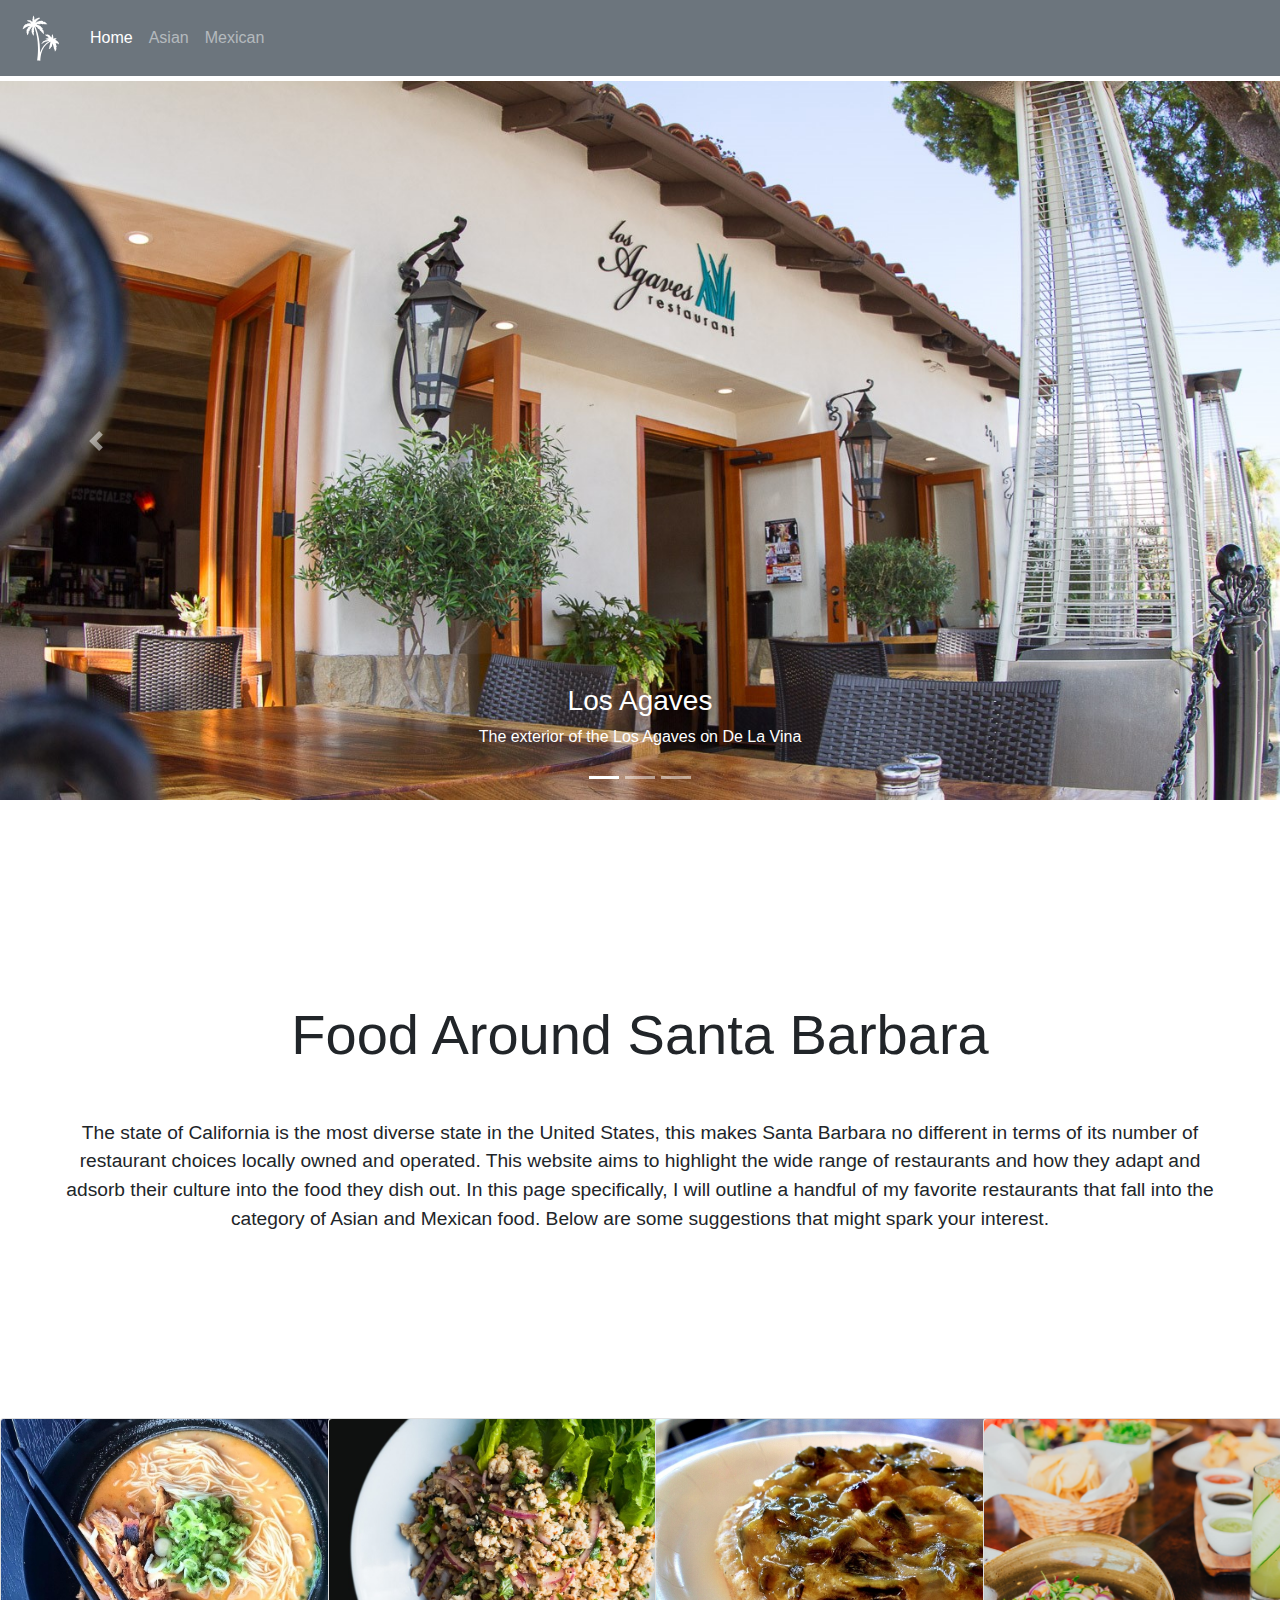
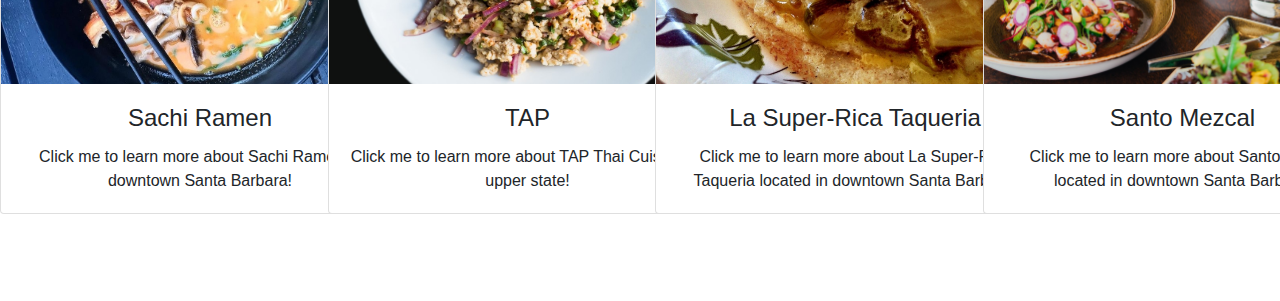
<file: index.html>
<!DOCTYPE html>
<html lang="en">
	<head>
		<meta charset="utf-8">
		<meta name="viewport" content="width=device-width, initial-scale=1">
		
		<link rel="stylesheet" href="https://cdnjs.cloudflare.com/ajax/libs/font-awesome/4.7.0/css/font-awesome.min.css">
		<link rel="stylesheet" href="https://stackpath.bootstrapcdn.com/bootstrap/4.3.1/css/bootstrap.min.css">
		<script src="https://cdnjs.cloudflare.com/ajax/libs/jquery/3.2.1/jquery.min.js"></script>
		<script src="https://cdn.jsdelivr.net/npm/popper.js@1.16.1/dist/umd/popper.min.js"></script>
		<script src="https://stackpath.bootstrapcdn.com/bootstrap/4.3.1/js/bootstrap.bundle.min.js"></script>

		<link rel="stylesheet" href="style.css">
		<script src="script.js"></script>
		
		<title>Food in Santa Barbara California | Home</title>
	</head>
	<body>
	<a id="toTop"></a> <!--Button to return to the top of the page-->
	
	<nav class="navbar navbar-expand-sm bg-secondary navbar-dark">
		<a class="navbar-brand" href="index.html">
			<img src="./home-images/logo/Logo.svg" alt="Logo" style="width:50px;">
		</a>
		<ul class="navbar-nav">
			<li class="nav-item active">
				<a class="nav-link" href="index.html">Home</a>
			</li>
			<li class="nav-item">
				<a class="nav-link" href="page1.html">Asian</a>
			</li>
			<li class="nav-item">
				<a class="nav-link" href="page2.html">Mexican</a>
			</li>
		</ul>
	</nav>
	
	<div id="homeC" class="carousel slide" data-ride="carousel">

		<ul class="carousel-indicators">
			<li data-target="#homeC" data-slide-to="0" class="active"></li>
			<li data-target="#homeC" data-slide-to="1"></li>
			<li data-target="#homeC" data-slide-to="2"></li>
		</ul>

		<div class="carousel-inner">
			<div class="carousel-item active">
				<img class="d-block mx-auto" src="./home-images/carousel/Los-Agaves-De-La-Vina.png" alt="Los Agaves De La Vina">
				<div class="carousel-caption">
					<h3>Los Agaves</h3>
					<p>The exterior of the Los Agaves on De La Vina</p>
				</div>   
			</div>
			<div class="carousel-item">
				<img class="d-block mx-auto" src="./home-images/carousel/Secret-Bao-C.png" alt="Secret Bao">
				<div class="carousel-caption">
					<h3>Secret Bao</h3>
					<p>Kitchen and staff just before opening up</p>
				</div>   
			</div>
			<div class="carousel-item">
				<img class="d-block mx-auto" src="./home-images/carousel/La-Super-Rica-Taqueria-Exterior.png" alt="La Super-Rica Taqueria">
				<div class="carousel-caption">
					<h3>La Super-Rica Taqueria</h3>
					<p>The exterior of La Super-Rica Taqueria</p>
				</div>   
			</div>
		</div>

		<a class="carousel-control-prev" href="#homeC" data-slide="prev">
			<span class="carousel-control-prev-icon"></span>
		</a>
		<a class="carousel-control-next" href="#homeC" data-slide="next">
			<span class="carousel-control-next-icon"></span>
		</a>
	</div>
	
	<br><br><br><br>
	<h1 class="heading" class="underline-small">Food Around Santa Barbara</h1>
	<p class="text">
		The state of California is the most diverse state in the United States, this makes Santa Barbara no different in terms of its number of restaurant choices locally owned and operated. This website aims to highlight the wide range of restaurants and how they adapt and adsorb their culture into the food they dish out. In this page specifically, I will outline a handful of my favorite restaurants that fall into the category of Asian and Mexican food. Below are some suggestions that might spark your interest. 
	</p>
	<br><br><br><br><br><br><br>
	
	<div class="row my-flex-card">
		<div class="col-lg-3 col-sm-6">
			<div class="card text-center" style="width:400px">
				<a class="card-block stretched-link text-decoration-none" href="page1.html#row3"></a>
					<img class="card-img-top" src="./home-images/cards/Sachi-Card.jpg" alt="Sachi Ramen in Downtown Santa Barbara" style="width:100%">
					<div class="card-body">
						<h4 class="card-title">Sachi Ramen</h4>
						<p class="card-text">Click me to learn more about Sachi Ramen in downtown Santa Barbara!</p>
					</div>
				</a>
			</div>
		</div>
		<div class="col-lg-3 col-sm-6">
			<div class="card text-center" style="width:400px">
				<a class="card-block stretched-link text-decoration-none" href="page1.html#row5"></a>
					<img class="card-img-top" src="./home-images/cards/TAP-Card.jpg" alt="TAP Thai Cuisine" style="width:100%">
					<div class="card-body">
						<h4 class="card-title">TAP</h4>
						<p class="card-text">Click me to learn more about TAP Thai Cuisine on upper state!</p>
					</div>
				</a>
			</div>
		</div>
		<div class="col-lg-3 col-sm-6">
			<div class="card text-center" style="width:400px">
				<a class="card-block stretched-link text-decoration-none" href="page2.html#row3"></a>
					<img class="card-img-top" src="./home-images/cards/Super-Card.jpg" alt="Image" style="width:100%">
					<div class="card-body">
						<h4 class="card-title">La Super-Rica Taqueria</h4>
						<p class="card-text">Click me to learn more about La Super-Rica Taqueria located in downtown Santa Barbara!</p>
					</div>
				</a>
			</div>
		</div>
		<div class="col-lg-3 col-sm-6">
			<div class="card text-center" style="width:400px">
				<a class="card-block stretched-link text-decoration-none" href="page2.html#row6"></a>
					<img class="card-img-top" src="./home-images/cards/SantoM-Card.jpg" alt="Image" style="width:100%">
					<div class="card-body">
						<h4 class="card-title">Santo Mezcal</h4>
						<p class="card-text">Click me to learn more about Santo Mezcal located in downtown Santa Barbara!</p>
					</div>
				</a>
			</div>
		</div>
	</div>
	<br><br><br>
	</body>
</html>
</file>
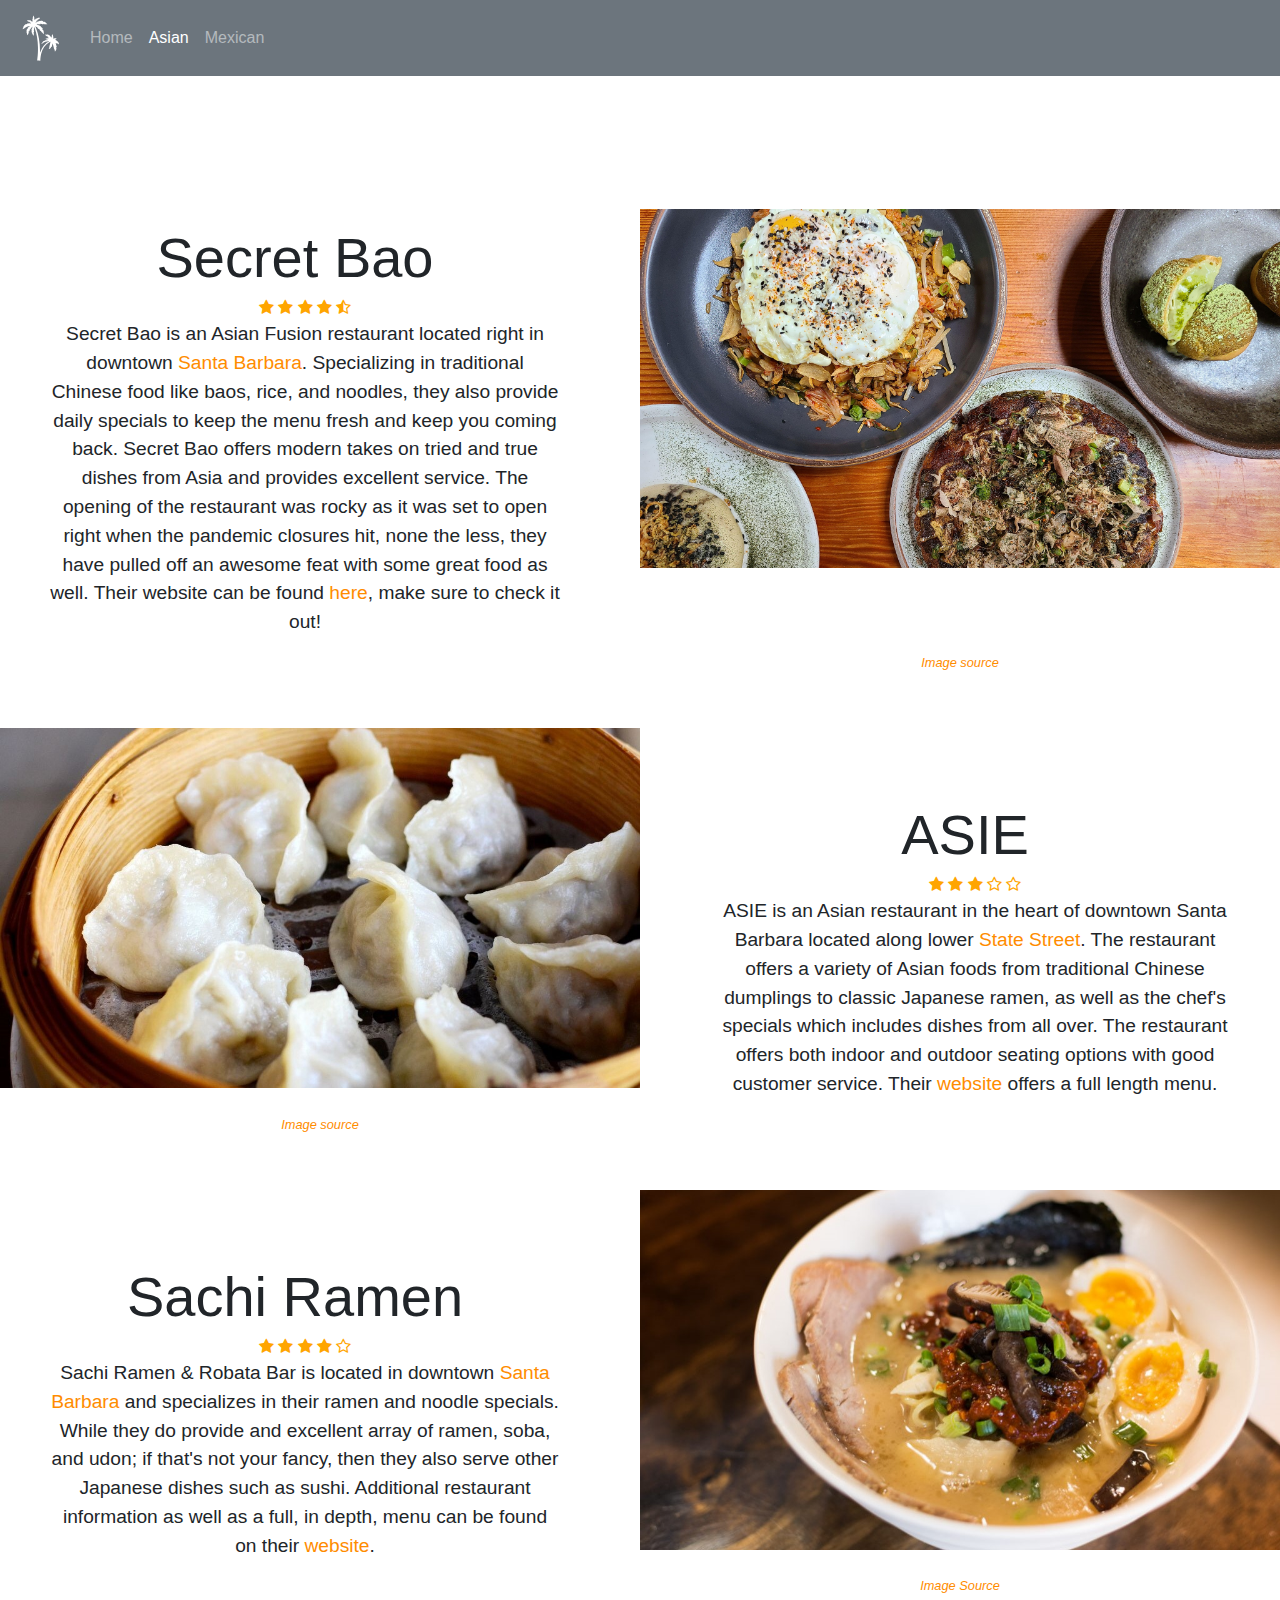
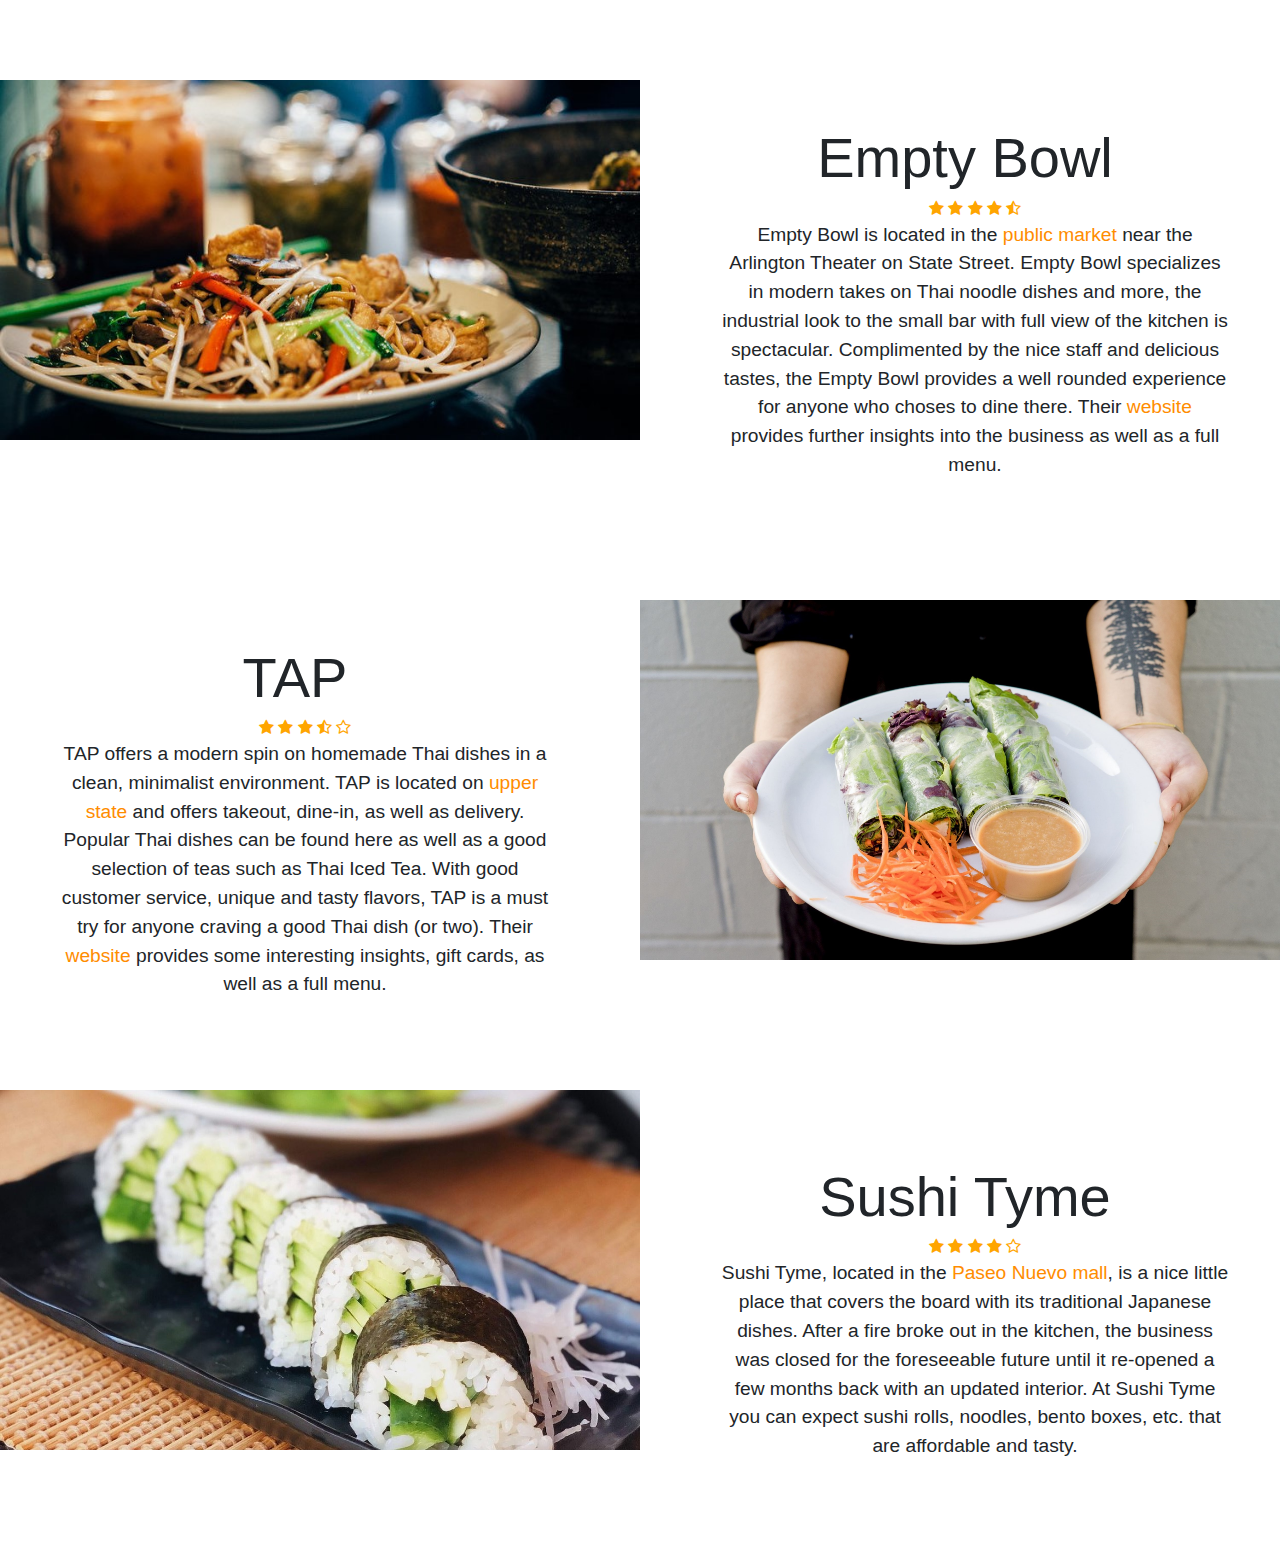
<file: page1.html>
<!DOCTYPE html>
<html lang="en">
	<head>
		<meta charset="utf-8">
		<meta name="viewport" content="width=device-width, initial-scale=1">
		
		<link rel="stylesheet" href="https://cdnjs.cloudflare.com/ajax/libs/font-awesome/4.7.0/css/font-awesome.min.css">
		<link rel="stylesheet" href="https://stackpath.bootstrapcdn.com/bootstrap/4.3.1/css/bootstrap.min.css">
		<script src="https://cdnjs.cloudflare.com/ajax/libs/jquery/3.2.1/jquery.min.js"></script>
		<script src="https://cdn.jsdelivr.net/npm/popper.js@1.16.1/dist/umd/popper.min.js"></script>
		<script src="https://stackpath.bootstrapcdn.com/bootstrap/4.3.1/js/bootstrap.bundle.min.js"></script>

		<link rel="stylesheet" href="style.css">
		<script src="script.js"></script>
		
		<title>Asian Food in Santa Barbara</title>
	</head>
	<body>
	<a id="toTop"></a> <!--Button to return to the top of the page-->
	
	<!-- Expand images in modal-->
	<div id="myModal" class="modal">
		<span class="close">&times;</span>
		<img class="modal-content" id="img01">
		<div id="caption"></div>
	</div>
	
	<nav class="navbar navbar-expand-sm bg-secondary navbar-dark">
		<a class="navbar-brand" href="index.html">
			<img src="./page1-images/logo/Logo.svg" alt="Logo" style="width:50px;">
		</a>
		<ul class="navbar-nav">
			<li class="nav-item">
				<a class="nav-link" href="index.html">Home</a>
			</li>
			<li class="nav-item active">
				<a class="nav-link" href="page1.html">Asian</a>
			</li>
			<li class="nav-item">
				<a class="nav-link" href="page2.html">Mexican</a>
			</li>
		</ul>
	</nav>
	
	<br><br>
	<div class="row" id="row1">
		<div class="col" class="text">
			<h2 class="headingRight" class="underline-small">Secret Bao</h1>
			<div class="stars">
				<span class="fa fa-star isOrange"></span> <!--Completely starred-->
				<span class="fa fa-star isOrange"></span> <!--Completely starred-->
				<span class="fa fa-star isOrange"></span> <!--Completely starred-->
				<span class="fa fa-star isOrange"></span> <!--Completely starred-->
				<span class="fa fa-star-half-o isOrange"></span> <!--Half Starred-->
			</div>
			<p class="text">
				Secret Bao is an Asian Fusion restaurant located right in downtown <a href="https://www.google.com/maps/place/Secret+Bao/@34.4243818,-119.70576,17z/data=!3m1!4b1!4m5!3m4!1s0x80e9156a00f18c37:0xb6fbbdc773ef12a9!8m2!3d34.4243818!4d-119.7035713" target="_blank">Santa Barbara</a>. Specializing in traditional Chinese food like baos, rice, and noodles, they also provide daily specials to keep the menu fresh and keep you coming back. Secret Bao offers modern takes on tried and true dishes from Asia and provides excellent service. The opening of the restaurant was rocky as it was set to open right when the pandemic closures hit, none the less, they have pulled off an awesome feat with some great food as well. Their website can be found <a href="https://www.secretbaosb.com/" target="_blank">here</a>, make sure to check it out!
			</p>
		</div>
		<div class="col">
			<img class="myImages" id="myImg" src="./page1-images/Secret-Bao.jpg" alt="A sample from Secret Bao" style="width:50vw">
			<p class="caption">
				<a href="https://www.exploretock.com/secretbao/" target="_blank">Image source</a>
			</p>
		</div>
	</div>
	<br><br>
	<div class="row" id="row2">
		<div class="col">
			<img class="myImages" id="myImg" src="./page1-images/ASIE.jpg" alt="Xiao Ling Bao DUmplings from ASIE" style="width:50vw">
			<p class="caption">
				<a href="https://asiesantabarbara.com" target="_blank">Image source</a>
			</p>
		</div>
		<div class="col" class="text">
			<h2 class="headingRight" class="underline-small">ASIE</h1>
			<div class="stars">
				<span class="fa fa-star isOrange"></span> <!--Completely starred-->
				<span class="fa fa-star isOrange"></span> <!--Completely starred-->
				<span class="fa fa-star isOrange"></span> <!--Completely starred-->
				<span class="fa fa-star-o isOrange"></span> <!--Un-starred-->
				<span class="fa fa-star-o isOrange"></span> <!--Un-starred-->
			</div>
			<p class="text">
				ASIE is an Asian restaurant in the heart of downtown Santa Barbara located along lower <a href="https://www.google.com/maps/place/Asie+dumpling+house/@34.4169271,-119.6983486,17z/data=!3m1!4b1!4m5!3m4!1s0x80e9139d69a1dde3:0x902dcbf2f6f6c6ac!8m2!3d34.417011!4d-119.6960693" target="_blank">State Street</a>. The restaurant offers a variety of Asian foods from traditional Chinese dumplings to classic Japanese ramen, as well as the chef's specials which includes dishes from all over. The restaurant offers both indoor and outdoor seating options with good customer service. Their <a href="https://asiesantabarbara.com" target="_blank">website</a> offers a full length menu. 
			</p>
		</div>
	</div>
	<br><br>
	<div class="row" id="row3">
		<div class="col" class="text">
			<h2 class="headingRight" class="underline-small">Sachi Ramen</h1>
			<div class="stars">
				<span class="fa fa-star isOrange"></span> <!--Completely starred-->
				<span class="fa fa-star isOrange"></span> <!--Completely starred-->
				<span class="fa fa-star isOrange"></span> <!--Completely starred-->
				<span class="fa fa-star isOrange"></span> <!--Completely starred-->
				<span class="fa fa-star-o isOrange"></span> <!--Un-starred-->
			</div>
			<p class="text">
				Sachi Ramen & Robata Bar is located in downtown <a href="https://www.google.com/maps/place/Sachi+%7C+Ramen+%26+Robata+Bar/@34.4179964,-119.7022319,17z/data=!3m1!4b1!4m5!3m4!1s0x80e91479a7a8b28f:0xc8cbd2703ce9605d!8m2!3d34.4179964!4d-119.7000379" target="_blank">Santa Barbara</a> and specializes in their ramen and noodle specials. While they do provide and excellent array of ramen, soba, and udon; if that's not your fancy, then they also serve other Japanese dishes such as sushi. Additional restaurant information as well as a full, in depth, menu can be found on their <a href="http://www.sachiramenbarsb.com" target="_blank">website</a>.
			</p>
		</div>
		<div class="col">
			<img class="myImages" id="myImg" src="./page1-images/Sachi.jpg" alt="Tonkotsu Ramen from Sachi" style="width:50vw">
			<p class="caption">
				<a href="http://www.sachiramenbarsb.com/photos/" target="_blank">Image Source</a>
			</p>
		</div>
	</div>
	<br><br>
	<div class="row" id="row4">
		<div class="col">
			<img class="myImages" id="myImg" src="./page1-images/Empty-Bowl.jpg" alt="Pan Fried Pancit Noodle (Photo by Lauren di Matteo)" style="width:50vw">
		</div>
		<div class="col" class="text">
			<h2 class="headingRight" class="underline-small">Empty Bowl</h1>
			<div class="stars">
				<span class="fa fa-star isOrange"></span> <!--Completely starred-->
				<span class="fa fa-star isOrange"></span> <!--Completely starred-->
				<span class="fa fa-star isOrange"></span> <!--Completely starred-->
				<span class="fa fa-star isOrange"></span> <!--Completely starred-->
				<span class="fa fa-star-half-o isOrange"></span> <!--Half Starred-->
			</div>
			<p class="text">
				Empty Bowl is located in the <a href="https://www.google.com/maps/place/Empty+Bowl+Gourmet+Noodle+Bar/@34.4236051,-119.7092182,17z/data=!3m1!4b1!4m13!1m7!3m6!1s0x80e9147d5993e6fd:0x9d9f49d5780a157d!2sEmpty+Bowl+Gourmet+Noodle+Bar!8m2!3d34.4236051!4d-119.7070242!10e1!3m4!1s0x80e9147d5993e6fd:0x9d9f49d5780a157d!8m2!3d34.4236051!4d-119.7070242" target="_blank">public market</a> near the Arlington Theater on State Street. Empty Bowl specializes in modern takes on Thai noodle dishes and more, the industrial look to the small bar with full view of the kitchen is spectacular. Complimented by the nice staff and delicious tastes, the Empty Bowl provides a well rounded experience for anyone who choses to dine there. Their <a href="http://www.emptybowlnoodle.com" target="_blank">website</a> provides further insights into the business as well as a full menu.
			</p>
		</div>
	</div>
	<br><br>
	<div class="row" id="row5">
		<div class="col" class="text">
			<h2 class="headingRight" class="underline-small">TAP</h1>
			<div class="stars">
				<span class="fa fa-star isOrange"></span> <!--Completely starred-->
				<span class="fa fa-star isOrange"></span> <!--Completely starred-->
				<span class="fa fa-star isOrange"></span> <!--Completely starred-->
				<span class="fa fa-star-half-o isOrange"></span> <!--Half Starred-->
				<span class="fa fa-star-o isOrange"></span> <!--Un-starred-->
			</div>
			<p class="text">
				TAP offers a modern spin on homemade Thai dishes in a clean, minimalist environment. TAP is located on <a href="https://www.google.com/maps/place/TAP+Thai+Cuisine+Santa+Barbara/@34.4405349,-119.7345328,17z/data=!3m1!4b1!4m5!3m4!1s0x80e914ebfab1de7f:0x14733bffe012cb3b!8m2!3d34.4405349!4d-119.7323388" target="_blank">upper state</a> and offers takeout, dine-in, as well as delivery. Popular Thai dishes can be found here as well as a good selection of teas such as Thai Iced Tea. With good customer service, unique and tasty flavors, TAP is a must try for anyone craving a good Thai dish (or two). Their <a href="https://www.tapthaicuisine.com" target="_blank">website</a> provides some interesting insights, gift cards, as well as a full menu. 
			</p>
		</div>
		<div class="col">
			<img class="myImages" id="myImg" src="./page1-images/TAP.jpg" alt="Food from TAP (Photo by TAP)" style="width:50vw">
		</div>
	</div>
	<br><br>
	<div class="row" id="row6">
		<div class="col">
			<img class="myImages" id="myImg" src="./page1-images/Sushi-Tyme.jpg" alt="Rolls from Sushi Tyme (Photo by DoorDash)" style="width:50vw">
		</div>
		<div class="col" class="text">
			<h2 class="headingRight" class="underline-small">Sushi Tyme</h1>
			<div class="stars">
				<span class="fa fa-star isOrange"></span> <!--Completely starred-->
				<span class="fa fa-star isOrange"></span> <!--Completely starred-->
				<span class="fa fa-star isOrange"></span> <!--Completely starred-->
				<span class="fa fa-star isOrange"></span> <!--Completely starred-->
				<span class="fa fa-star-o isOrange"></span> <!--Un-starred-->
			</div>
			<p class="text">
				Sushi Tyme, located in the <a href="https://www.google.com/maps/place/Sushi+Tyme/@34.4197222,-119.7024718,17z/data=!3m2!4b1!5s0x80e914791204f717:0xf16df7f7ca251d5b!4m5!3m4!1s0x80e914793bce91b7:0xef20e21f1cebe7e7!8m2!3d34.4197222!4d-119.7002778" target="_blank">Paseo Nuevo mall</a>, is a nice little place that covers the board with its traditional Japanese dishes. After a fire broke out in the kitchen, the business was closed for the foreseeable future until it re-opened a few months back with an updated interior. At Sushi Tyme you can expect sushi rolls, noodles, bento boxes, etc. that are affordable and tasty. 
			</p>
		</div>
	</div>
	<br><br><br>
	</body>
</html>
</file>
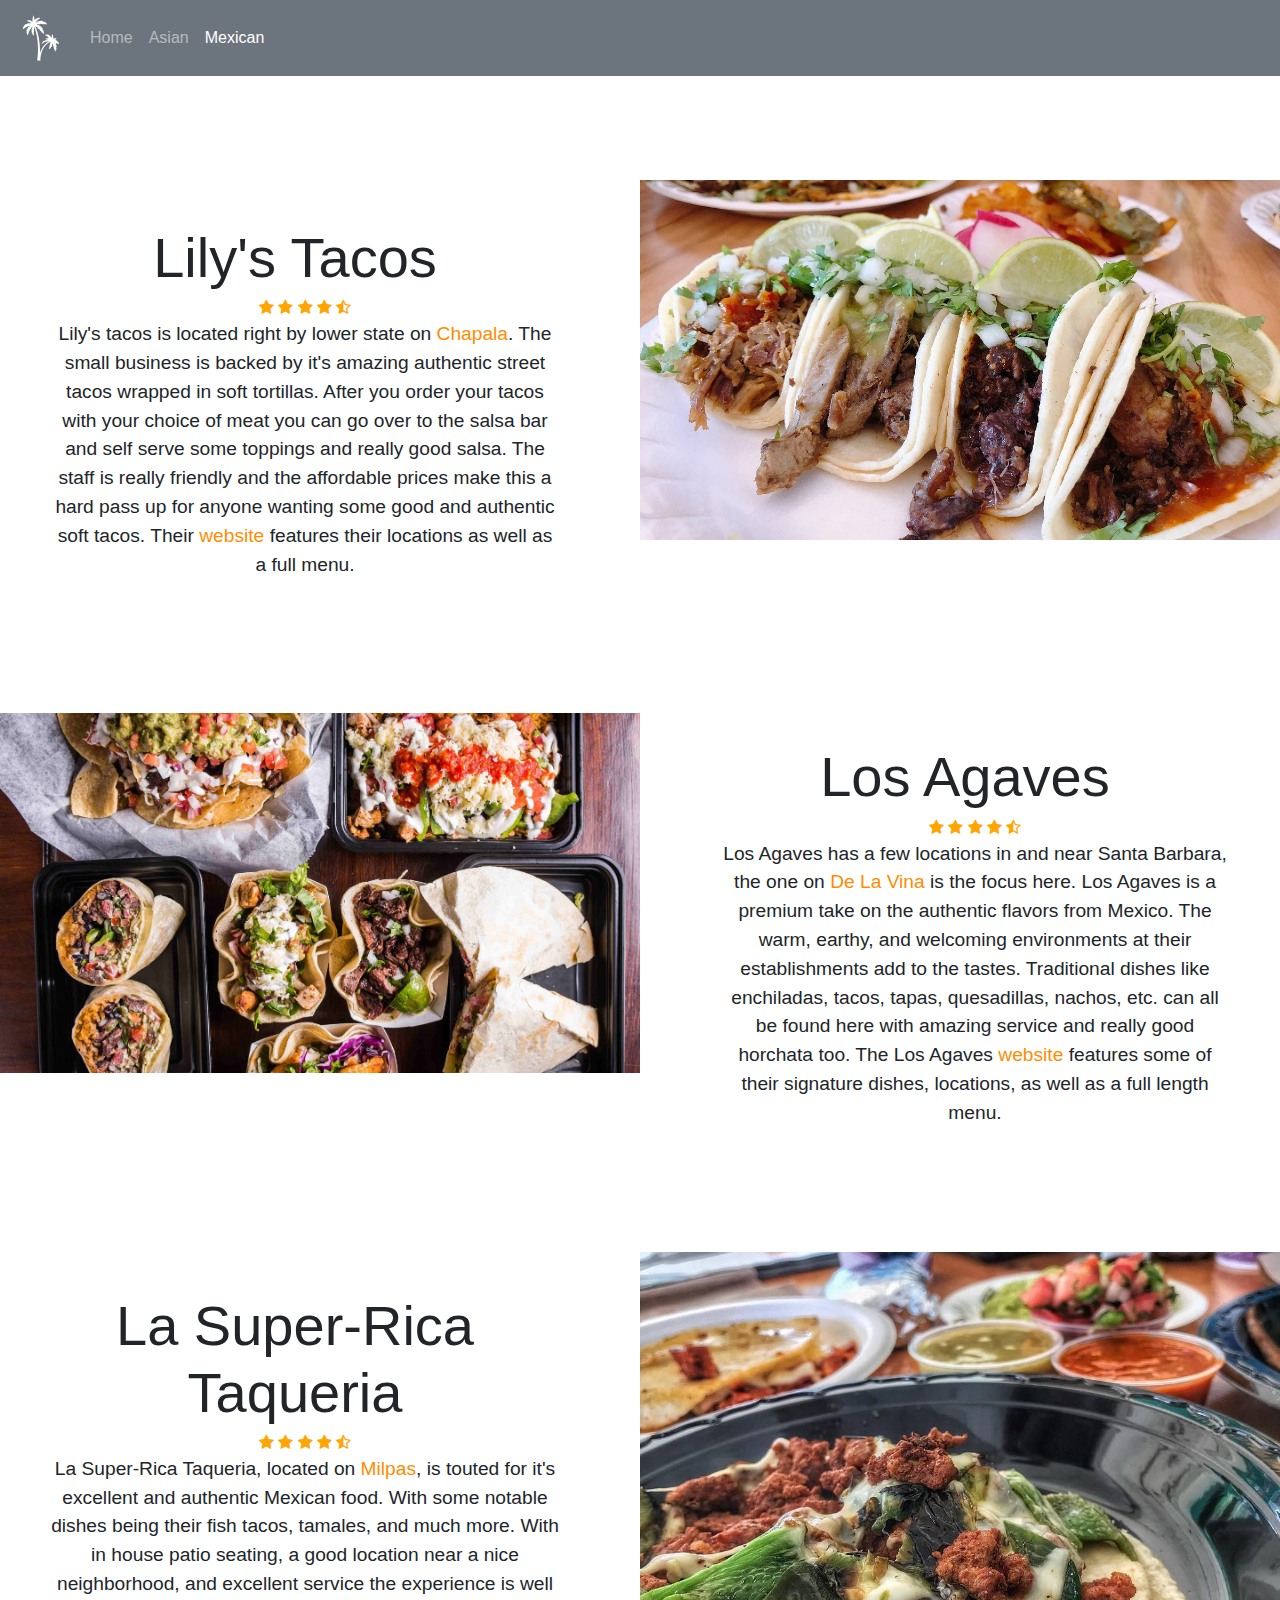
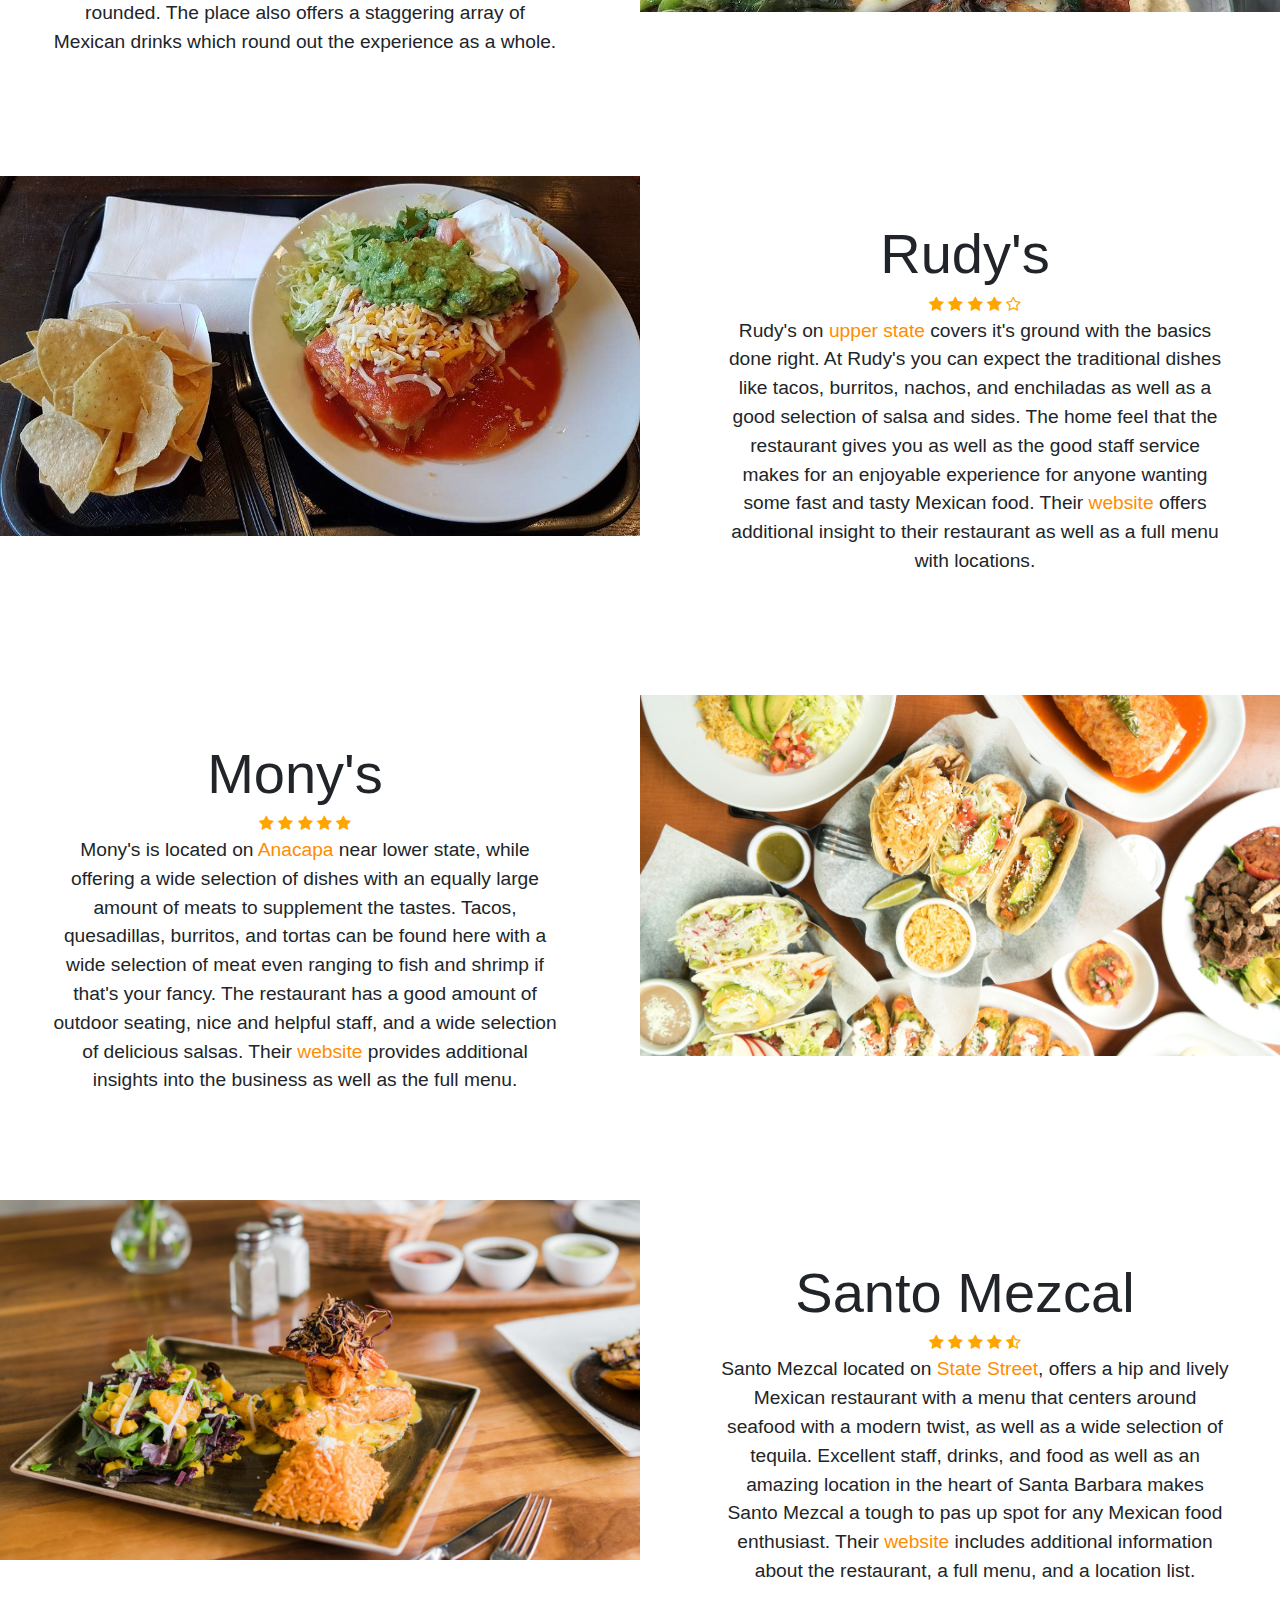
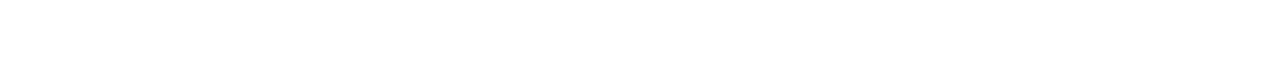
<file: page2.html>
<!DOCTYPE html>
<html lang="en">
	<head>
		<meta charset="utf-8">
		<meta name="viewport" content="width=device-width, initial-scale=1">
		
		<link rel="stylesheet" href="https://cdnjs.cloudflare.com/ajax/libs/font-awesome/4.7.0/css/font-awesome.min.css">
		<link rel="stylesheet" href="https://stackpath.bootstrapcdn.com/bootstrap/4.3.1/css/bootstrap.min.css">
		<script src="https://cdnjs.cloudflare.com/ajax/libs/jquery/3.2.1/jquery.min.js"></script>
		<script src="https://cdn.jsdelivr.net/npm/popper.js@1.16.1/dist/umd/popper.min.js"></script>
		<script src="https://stackpath.bootstrapcdn.com/bootstrap/4.3.1/js/bootstrap.bundle.min.js"></script>

		<link rel="stylesheet" href="style.css">
		<script src="script.js"></script>
		
		<title>Food in Santa Barbara California | Home</title>
	</head>
	<body>
	<a id="toTop"></a> <!--Button to return to the top of the page-->
	
	<!-- Expand images in modal-->
	<div id="myModal" class="modal">
		<span class="close">&times;</span>
		<img class="modal-content" id="img01">
		<div id="caption"></div>
	</div>
	
	<nav class="navbar navbar-expand-sm bg-secondary navbar-dark">
		<a class="navbar-brand" href="index.html">
			<img src="./page2-images/logo/Logo.svg" alt="Logo" style="width:50px;">
		</a>
		<ul class="navbar-nav">
			<li class="nav-item">
				<a class="nav-link" href="index.html">Home</a>
			</li>
			<li class="nav-item">
				<a class="nav-link" href="page1.html">Asian</a>
			</li>
			<li class="nav-item active">
				<a class="nav-link" href="page2.html">Mexican</a>
			</li>
		</ul>
	</nav>
	
	<br><br>
	<div class="row" id="row1">
		<div class="col" class="text">
			<h2 class="headingRight" class="underline-small">Lily's Tacos</h1>
			<div class="stars">
				<span class="fa fa-star isOrange"></span> <!--Completely starred-->
				<span class="fa fa-star isOrange"></span> <!--Completely starred-->
				<span class="fa fa-star isOrange"></span> <!--Completely starred-->
				<span class="fa fa-star isOrange"></span> <!--Completely starred-->
				<span class="fa fa-star-half-o isOrange"></span> <!--Half Starred-->
			</div>
			<p class="text">
				Lily's tacos is located right by lower state on <a href="https://www.google.com/maps/place/Lilly's+Taqueria/@34.4143534,-119.694528,15z/data=!4m5!3m4!1s0x0:0x37df999bed74b1f!8m2!3d34.4143394!4d-119.694523" target="_blank">Chapala</a>. The small business is backed by it's amazing authentic street tacos wrapped in soft tortillas. After you order your tacos with your choice of meat you can go over to the salsa bar and self serve some toppings and really good salsa. The staff is really friendly and the affordable prices make this a hard pass up for anyone wanting some good and authentic soft tacos. Their <a href="http://lillystacos.com/" target="_blank">website</a> features their locations as well as a full menu.
			</p>
		</div>
		<div class="col">
			<img class="myImages" id="myImg" src="./page2-images/Lilys-Tacos.jpg" alt="Lily's Tacos (By Lily's Tacos twitter)" style="width:50vw">
		</div>
	</div>
	<br><br>
	<div class="row" id="row2">
		<div class="col">
			<img class="myImages" id="myImg" src="./page2-images/Los-Agaves.jpg" alt="Los Agaves (Picture by Postmates)" style="width:50vw">
		</div>
		<div class="col" class="text">
			<h2 class="headingRight" class="underline-small">Los Agaves</h1>
			<div class="stars">
				<span class="fa fa-star isOrange"></span> <!--Completely starred-->
				<span class="fa fa-star isOrange"></span> <!--Completely starred-->
				<span class="fa fa-star isOrange"></span> <!--Completely starred-->
				<span class="fa fa-star isOrange"></span> <!--Completely starred-->
				<span class="fa fa-star-half-o isOrange"></span> <!--Half Starred-->
			</div>
			<p class="text">
				Los Agaves has a few locations in and near Santa Barbara, the one on <a href="https://www.google.com/maps/place/Los+Agaves/@34.4374639,-119.7295742,17z/data=!3m1!4b1!4m5!3m4!1s0x80e914e9c7e7e80b:0x4810338ea9f4deba!8m2!3d34.437496!4d-119.7273344" target="_blank">De La Vina</a> is the focus here. Los Agaves is a premium take on the authentic flavors from Mexico. The warm, earthy, and welcoming environments at their establishments add to the tastes. Traditional dishes like enchiladas, tacos, tapas, quesadillas, nachos, etc. can all be found here with amazing service and really good horchata too. The Los Agaves <a href="https://los-agaves.com/" target="_blank">website</a> features some of their signature dishes, locations, as well as a full length menu. 
			</p>
		</div>
	</div>
	<br><br>
	<div class="row" id="row3">
		<div class="col" class="text">
			<h2 class="headingRight" class="underline-small">La Super-Rica Taqueria</h1>
			<div class="stars">
				<span class="fa fa-star isOrange"></span> <!--Completely starred-->
				<span class="fa fa-star isOrange"></span> <!--Completely starred-->
				<span class="fa fa-star isOrange"></span> <!--Completely starred-->
				<span class="fa fa-star isOrange"></span> <!--Completely starred-->
				<span class="fa fa-star-half-o isOrange"></span> <!--Half Starred-->
			</div>
			<p class="text">
				La Super-Rica Taqueria, located on <a href="https://www.google.com/maps/place/La+Super-Rica+Taqueria/@34.4279382,-119.6894656,17z/data=!3m1!4b1!4m5!3m4!1s0x80e913828c602d77:0x3c604d53e5483c9c!8m2!3d34.4278966!4d-119.6872209" target="_blank">Milpas</a>, is touted for it's excellent and authentic Mexican food. With some notable dishes being their fish tacos, tamales, and much more. With in house patio seating, a good location near a nice neighborhood, and excellent service the experience is well rounded. The place also offers a staggering array of Mexican drinks which round out the experience as a whole.
			</p>
		</div>
		<div class="col">
			<img class="myImages" id="myImg" src="./page2-images/La-Super-Rica-Taqueria.jpg" alt="La Super-Rica Taqueria (Picture by Xtreme Foodies)" style="width:50vw">
		</div>
	</div>
	<br><br>
	<div class="row" id="row4">
		<div class="col">
			<img class="myImages" id="myImg" src="./page2-images/Rudys.jpg" alt="Rudy's (Picture by USA Restaurants)" style="width:50vw">
		</div>
		<div class="col" class="text">
			<h2 class="headingRight" class="underline-small">Rudy's</h1>
			<div class="stars">
				<span class="fa fa-star isOrange"></span> <!--Completely starred-->
				<span class="fa fa-star isOrange"></span> <!--Completely starred-->
				<span class="fa fa-star isOrange"></span> <!--Completely starred-->
				<span class="fa fa-star isOrange"></span> <!--Completely starred-->
				<span class="fa fa-star-o isOrange"></span> <!--Un-starred-->
			</div>
			<p class="text">
				Rudy's on <a href="https://www.google.com/maps/place/Rudy's+Restaurant+Upper+State/@34.4401199,-119.7584074,14z/data=!4m9!1m2!2m1!1sRudy's!3m5!1s0x80e914d8cc6db159:0x7dec50d12066e8fb!8m2!3d34.4401604!4d-119.7409027!15sCgZSdWR5J3MiA4gBAVoIIgZydWR5J3OSARJtZXhpY2FuX3Jlc3RhdXJhbnQ" target="_blank">upper state</a> covers it's ground with the basics done right. At Rudy's you can expect the traditional dishes like tacos, burritos, nachos, and enchiladas as well as a good selection of salsa and sides. The home feel that the restaurant gives you as well as the good staff service makes for an enjoyable experience for anyone wanting some fast and tasty Mexican food. Their <a href="https://www.rudys-mexican.com/" target="_blank">website</a> offers additional insight to their restaurant as well as a full menu with locations.
			</p>
		</div>
	</div>
	<br><br>
	<div class="row" id="row5">
		<div class="col" class="text">
			<h2 class="headingRight" class="underline-small">Mony's</h1>
			<div class="stars">
				<span class="fa fa-star isOrange"></span> <!--Completely starred-->
				<span class="fa fa-star isOrange"></span> <!--Completely starred-->
				<span class="fa fa-star isOrange"></span> <!--Completely starred-->
				<span class="fa fa-star isOrange"></span> <!--Completely starred-->
				<span class="fa fa-star isOrange"></span> <!--Completely starred-->
			</div>
			<p class="text">
				Mony's is located on <a href="https://www.google.com/maps/place/Mony's+Mexican+Food/@34.4165967,-119.6963407,15.75z/data=!4m5!3m4!1s0x80e91389278eace3:0x8f34d9054e0e2eb0!8m2!3d34.4154665!4d-119.6912128" target="_blank">Anacapa</a> near lower state, while offering a wide selection of dishes with an equally large amount of meats to supplement the tastes. Tacos, quesadillas, burritos, and tortas can be found here with a wide selection of meat even ranging to fish and shrimp if that's your fancy. The restaurant has a good amount of outdoor seating, nice and helpful staff, and a wide selection of delicious salsas. Their <a href="https://monyssb.com/" target="_blank">website</a> provides additional insights into the business as well as the full menu.
			</p>
		</div>
		<div class="col">
			<img class="myImages" id="myImg" src="./page2-images/Monys.jpg" alt="Mony's (Picture by UberEats)" style="width:50vw">
		</div>
	</div>
	<br><br>
	<div class="row" id="row6">
		<div class="col">
			<img class="myImages" id="myImg" src="./page2-images/Santo-Mezcal.jpg" alt="Santo Mezcal (Picture by Santo Mezcal)" style="width:50vw">
		</div>
		<div class="col" class="text">
			<h2 class="headingRight" class="underline-small">Santo Mezcal</h1>
			<div class="stars">
				<span class="fa fa-star isOrange"></span> <!--Completely starred-->
				<span class="fa fa-star isOrange"></span> <!--Completely starred-->
				<span class="fa fa-star isOrange"></span> <!--Completely starred-->
				<span class="fa fa-star isOrange"></span> <!--Completely starred-->
				<span class="fa fa-star-half-o isOrange"></span> <!--Half Starred-->
			</div>
			<p class="text">
				Santo Mezcal located on <a href="https://www.google.com/maps/place/Santo+Mezcal/@34.4140338,-119.6930116,16.75z/data=!3m1!5s0x80e913895b6d6b4f:0xd7837cf18d316610!4m5!3m4!1s0x80e913895b1e53c3:0xe52a327ed34aa5f7!8m2!3d34.4134406!4d-119.6912778" target="_blank">State Street</a>, offers a hip and lively Mexican restaurant with a menu that centers around seafood with a modern twist, as well as a wide selection of tequila. Excellent staff, drinks, and food as well as an amazing location in the heart of Santa Barbara makes Santo Mezcal a tough to pas up spot for any Mexican food enthusiast. Their <a href="https://www.santomezcalsb.com/" target="_blank">website</a> includes additional information about the restaurant, a full menu, and a location list. 
			</p>
		</div>
	</div>
	<br><br><br>	
	</body>
</html>
</file>
<file: style.css>
.headingLeft {
	font-family: 'Open Sans', sans-serif;
	word-wrap: break-word;
	text-align: center;
	vertical-align: top;
	font-size: 350%;
	margin-top: 100px;
	margin-bottom: 5px;
	font-weight: 500;
	margin-right: 20px;
	margin-left: 40px;
}

.headingRight {
	font-family: 'Open Sans', sans-serif;
	text-align: center;
	vertical-align: top;
	font-size: 350%;
	margin-top: 100px;
	margin-bottom: 5px;
	font-weight: 500;
	margin-right: 40px;
	margin-left: 20px;
}

.heading {
	font-family: 'Open Sans', sans-serif;
	text-align: center;
	vertical-align: top;
	font-size: 350%;
	margin-top: 100px;
	margin-bottom: 50px;
	font-weight: 500;
}

.margin {
	margin-right: 50px;
	margin-left: 50px;
}

.my-flex-card > div > div.card {
    height: calc(100% - 15px);
    margin-bottom: 15px;
}

/*Small underline for the heading*/
.underline-small{
	color: black;
	position: relative;
}

.underline-small::after{
	content: '';
	height: 3px;
	width: 12%;
	background: black;
	position: absolute;
	margin: auto;
	bottom: -5px;
	left: 0; 
	right: 0;
}

.stars {
	margin: 0 auto;
	text-align: center;
}

.text {
	font-family: 'Open Sans', sans-serif;
	text-align: center;
	vertical-align: top;
	font-size: 120%;
	margin-right: 50px;
	margin-left: 50px;
}

.caption {
	font-family: 'Open Sans', sans-serif;
	text-align: center;
	vertical-align: top;
	font-size: 80%;
	font-style: italic;
	margin-right: 50px;
	margin-left: 50px;
}

a:link, a:visited,  a:hover, a:active
{
    color: #ff8c00;
    text-decoration: none;
}

.carousel-inner img {
	width: 100%;
	margin: 5px;
}

img {
    width: 100%;
    height: 100%; 
    object-fit: contain;
}

.isOrange {
  color: orange;
}

/*Button CSS for the back to top button, with relevant animation for fading in and out*/
#toTop {
	display: inline-block;
	background-color: #ff8c00;
	width: 50px;
	height: 50px;
	text-align: center;
	border-radius: 85%;
	position: fixed;
	bottom: 30px;
	right: 30px;
	transition: background-color .3s, 
	opacity .5s, visibility .5s;
	opacity: 0;
	visibility: hidden;
	z-index: 1000;
}
#toTop::after {
	content: "↑";
	font-family: 'Open Sans', sans-serif;
	font-weight: bold;
	font-style: normal;
	font-size: 200%;
	line-height: 50px;
	color: #fff;
}
#toTop:hover {
	cursor: pointer;
	background-color: #333;
}
#toTop:active {
	background-color: #555;
}
#toTop.show {
	opacity: 1.0;
	visibility: visible;
}

/* CSS for the modal images */
#myImg {
	border-radius: 5px;
	cursor: pointer;
	transition: 0.3s;
}

#myImg:hover {
	opacity: 0.7;
}

.modal {
	display: none;
	/* Hidden by default */
	position: fixed;
	/* Stay in place */
	z-index: 1;
	/* Sit on top */
	padding-top: 100px;
	/* Location of the box */
	left: 0;
	top: 0;
	width: 100%;
	/* Full width */
	height: 100%;
	/* Full height */
	overflow: auto;
	/* Enable scroll if needed */
	background-color: rgb(0, 0, 0);
	/* Fallback color */
	background-color: rgba(0, 0, 0, 0.9);
	/* Black w/ opacity */
}

.modal-content {
	margin: auto;
	display: block;
	width: 80%;
}

#caption {
	margin: auto;
	display: block;
	width: 80%;
	max-width: 700px;
	text-align: center;
	color: #ccc;
	padding: 10px 0;
	height: 150px;
}

.modal-content,
#caption {
	animation-name: zoom;
	animation-duration: 0.6s;
}

@keyframes zoom {
	from {
		transform: scale(0)
	}
	to {
		transform: scale(1)
	}
}

.close {
	position: absolute;
	top: 15px;
	right: 35px;
	color: #f1f1f1;
	font-size: 40px;
	font-weight: bold;
	transition: 0.3s;
}

.close:hover,
.close:focus {
  color: #bbb;
  text-decoration: none;
  cursor: pointer;
}

@media only screen and (max-width: 700px) {
  .modal-content {
    width: 100%;
  }
}
</file>
